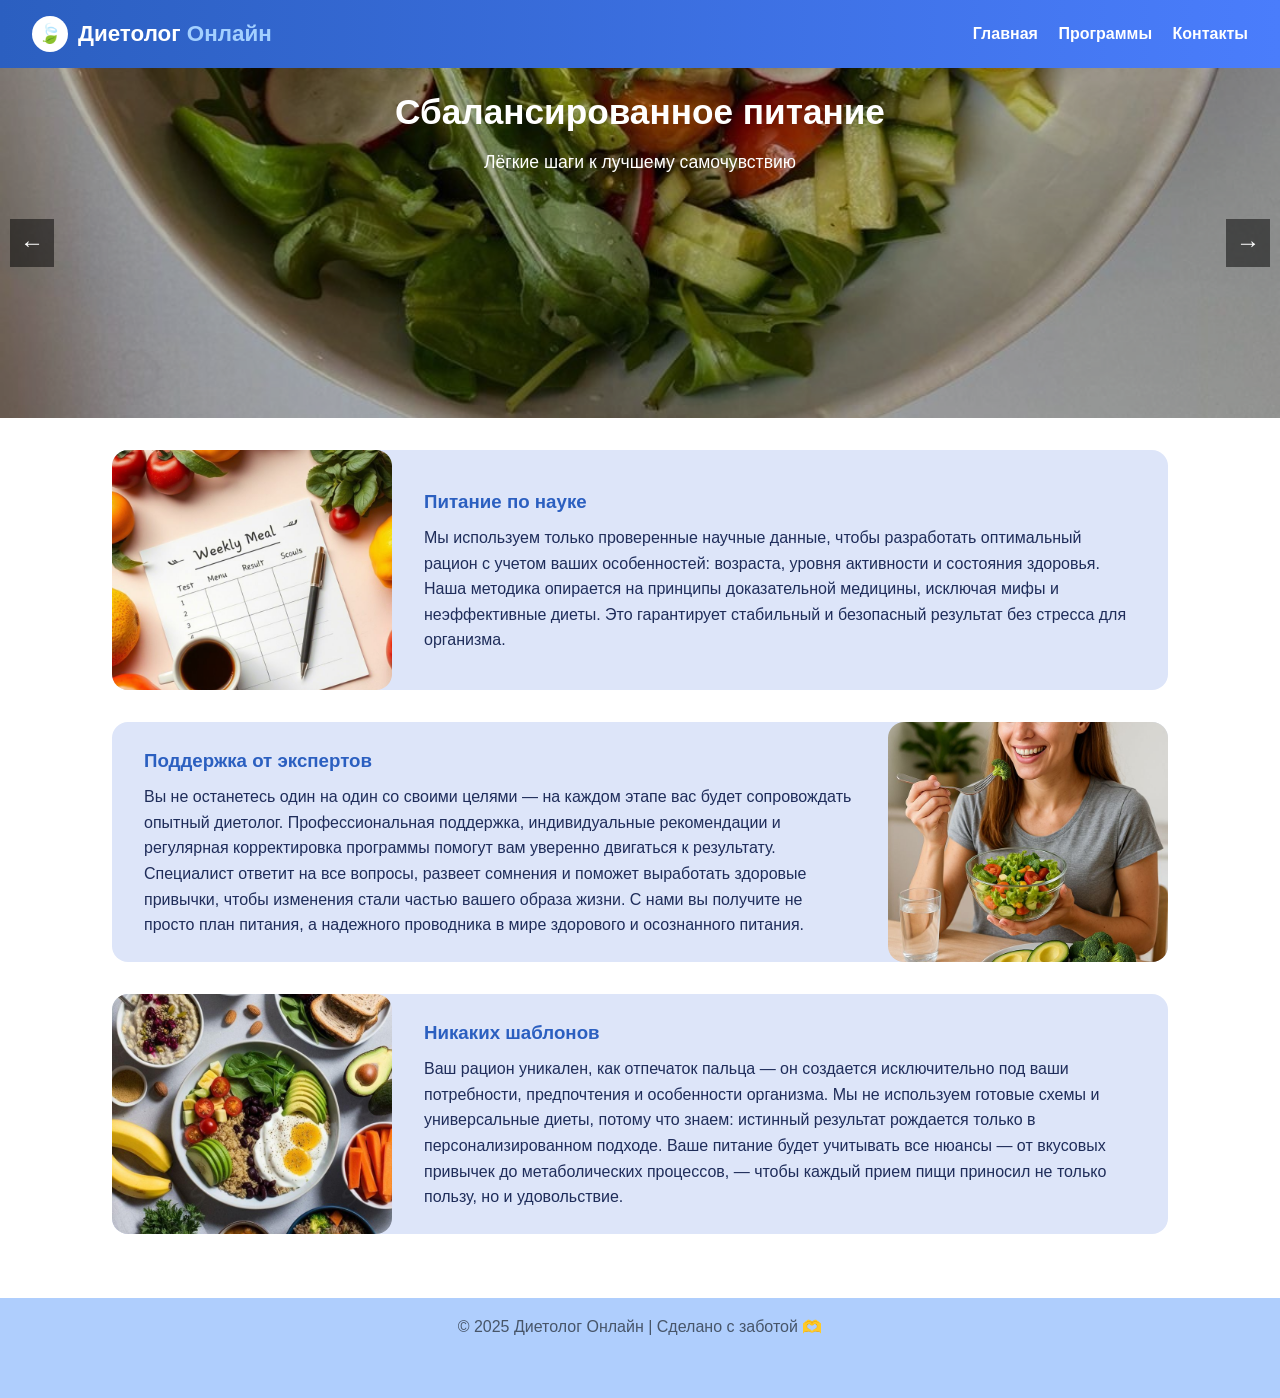
<file: шаг_3/index.html>
<!DOCTYPE html>
<html lang="ru">
<head>
  <meta charset="UTF-8" />
  <meta name="viewport" content="width=device-width, initial-scale=1.0"/>
  <title>Диетолог Онлайн</title>
  <link rel="stylesheet" href="style.css" />
</head>
<body>
  <header class="header">
    <div class="brand">
      <div class="logo-circle">🍃</div>
      <h1>Диетолог <span>Онлайн</span></h1>
    </div>
    <nav class="nav">
      <a href="index.html">Главная</a>
      <a href="catalog.html">Программы</a>
      <a href="contact.html">Контакты</a>
    </nav>
  </header>

  <!--Слайдер-->
  <section class="slider">
    <div class="slides">
      <div class="slide active">
        <img src="./images/здоровая еда.jpg" alt="Слайд 1" />
        <div class="slide-caption">
          <h2>Сбалансированное питание</h2>
          <p>Лёгкие шаги к лучшему самочувствию</p>
        </div>
      </div>
      <div class="slide">
        <img src="./images/каша.jpg" alt="Слайд 2" />
        <div class="slide-caption">
          <h2>Персональные планы</h2>
          <p>Без стресса, без голода</p>
        </div>
      </div>
      <div class="slide">
        <img src="./images/онлайн поддержка.jpg" alt="Слайд 3" />
        <div class="slide-caption">
          <h2>Онлайн-поддержка</h2>
          <p>Вы не одни — мы рядом</p>
        </div>
      </div>
    </div>
  </section>

  <!--Информация-->
  <section class="features">
    <div class="feature feature-left" data-animate>
      <img src="./images/план питания.jpg" alt="План" />
      <div class="text">
        <h3>Питание по науке</h3>
        <p>Мы используем только проверенные научные данные, чтобы разработать оптимальный рацион с учетом ваших особенностей: возраста, уровня активности и состояния здоровья. Наша методика опирается на принципы доказательной медицины, исключая мифы и неэффективные диеты. Это гарантирует стабильный и безопасный результат без стресса для организма.</p>
      </div>
    </div>
    <div class="feature feature-right" data-animate>
      <img src="./images/диетолог.jpg" alt="Консультация" />
      <div class="text">
        <h3>Поддержка от экспертов</h3>
        <p>Вы не останетесь один на один со своими целями — на каждом этапе вас будет сопровождать опытный диетолог. Профессиональная поддержка, индивидуальные рекомендации и регулярная корректировка программы помогут вам уверенно двигаться к результату. Специалист ответит на все вопросы, развеет сомнения и поможет выработать здоровые привычки, чтобы изменения стали частью вашего образа жизни. С нами вы получите не просто план питания, а надежного проводника в мире здорового и осознанного питания.</p>
      </div>
    </div>
    <div class="feature feature-left" data-animate>
      <img src=".//images/свежая еда.jpg" alt="Свежая еда" />
      <div class="text">
        <h3>Никаких шаблонов</h3>
        <p>Ваш рацион уникален, как отпечаток пальца — он создается исключительно под ваши потребности, предпочтения и особенности организма. Мы не используем готовые схемы и универсальные диеты, потому что знаем: истинный результат рождается только в персонализированном подходе. Ваше питание будет учитывать все нюансы — от вкусовых привычек до метаболических процессов, — чтобы каждый прием пищи приносил не только пользу, но и удовольствие.</p>
      </div>
    </div>
  </section>

  <footer class="footer">
    <p>&copy; 2025 Диетолог Онлайн | Сделано с заботой 🫶</p>
  </footer>
  <script src="script.js"></script>
</body>
</html>
</file>
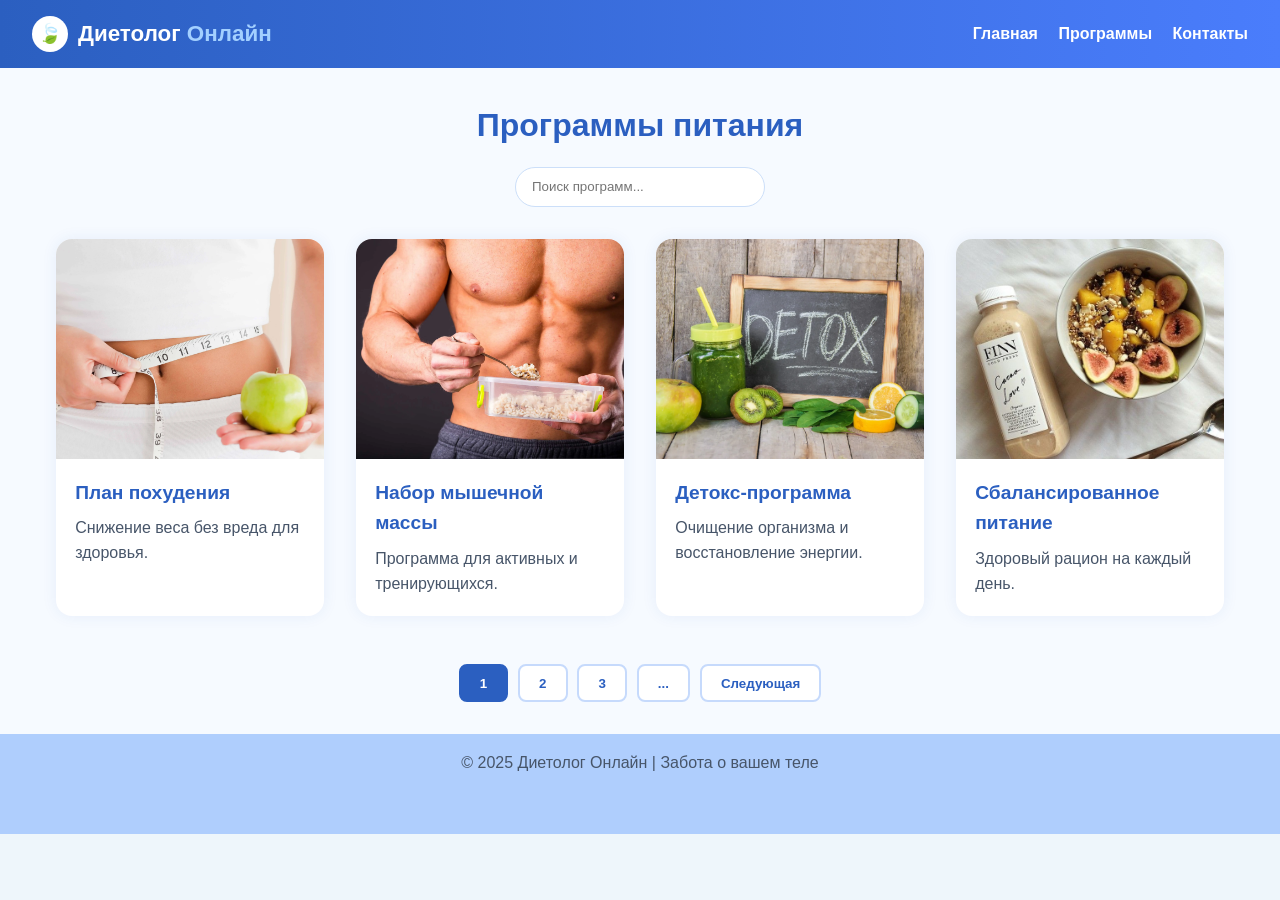
<file: шаг_1/catalog.html>
<!DOCTYPE html>
<html lang="ru">
<head>
  <meta charset="UTF-8" />
  <meta name="viewport" content="width=device-width, initial-scale=1.0"/>
  <title>Каталог программ | Диетолог Онлайн</title>
  <link rel="stylesheet" href="style.css" />
</head>
<body>
  <header class="header">
    <div class="brand">
      <div class="logo-circle">🍃</div>
      <h1>Диетолог <span>Онлайн</span></h1>
    </div>
    <nav class="nav">
      <a href="index.html">Главная</a>
      <a href="catalog.html">Программы</a>
      <a href="contact.html">Контакты</a>
    </nav>
  </header>

  <section class="catalog">
    <h2>Программы питания</h2>

    <div class="search-sort">
      <input type="text" id="searchInput" placeholder="Поиск программ..." />
    </div>

    <div class="card-grid">
      <a href="program.html" class="program-card" data-category="weight-loss">
        <img src="./images/похудение.webp" alt="Похудение" />
        <div class="card-content">
          <h3>План похудения</h3>
          <p>Снижение веса без вреда для здоровья.</p>
        </div>
      </a>

      <div class="program-card" data-category="muscle-gain">
        <img src="./images/набор массы.webp" alt="Мышцы" />
        <div class="card-content">
          <h3>Набор мышечной массы</h3>
          <p>Программа для активных и тренирующихся.</p>
        </div>
      </div>

      <div class="program-card" data-category="detox">
        <img src="./images/детокс.webp" alt="Детокс" />
        <div class="card-content">
          <h3>Детокс-программа</h3>
          <p>Очищение организма и восстановление энергии.</p>
        </div>
      </div>

      <div class="program-card" data-category="balanced">
        <img src="./images/сбаланс питание.jpg" alt="Сбалансированное" />
        <div class="card-content">
          <h3>Сбалансированное питание</h3>
          <p>Здоровый рацион на каждый день.</p>
        </div>
      </div>
    </div>

    <div class="pagination">
      <button class="page-btn active" disabled>1</button>
      <button class="page-btn">2</button>
      <button class="page-btn">3</button>
      <button class="page-btn">...</button>
      <button class="page-btn">Следующая</button>
    </div>
  </section>

  <footer class="footer">
    <p>&copy; 2025 Диетолог Онлайн | Забота о вашем теле</p>
  </footer>
</body>
</html>
</file>
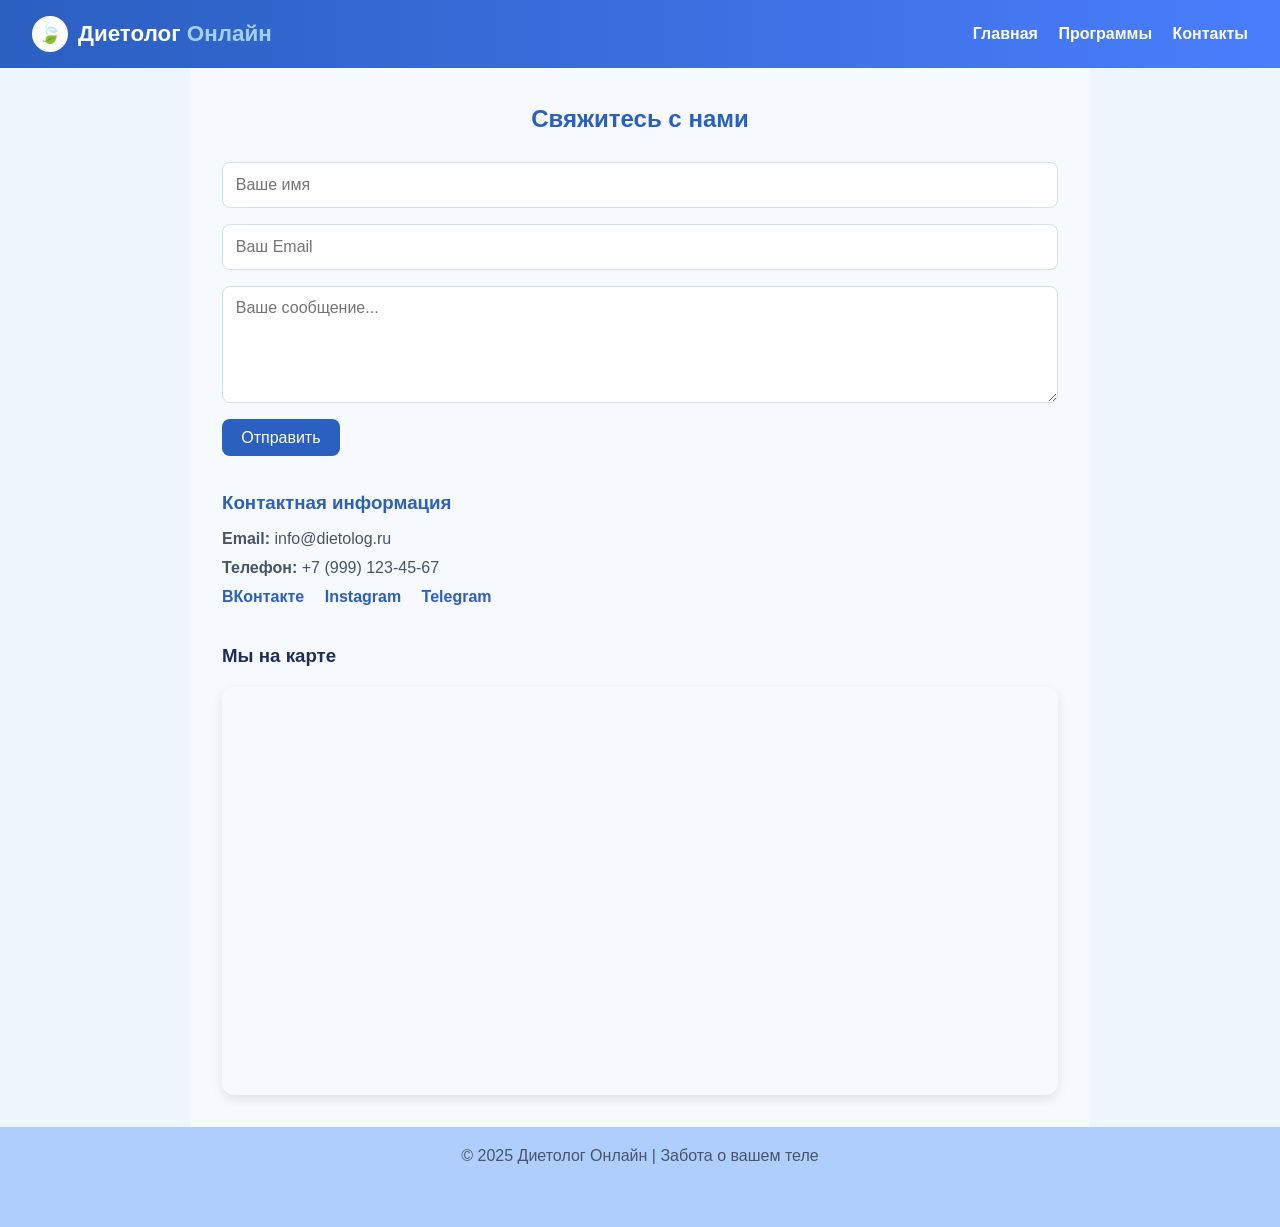
<file: шаг_2/contact.html>
<!DOCTYPE html>
<html lang="ru">
<head>
  <meta charset="UTF-8" />
  <meta name="viewport" content="width=device-width, initial-scale=1.0"/>
  <title>Контакты | Диетолог Онлайн</title>
  <link rel="stylesheet" href="style.css" />
</head>
<body>
  <header class="header">
    <div class="brand">
      <div class="logo-circle">🍃</div>
      <h1>Диетолог <span>Онлайн</span></h1>
    </div>
    <nav class="nav">
      <a href="index.html">Главная</a>
      <a href="catalog.html">Программы</a>
      <a href="contact.html">Контакты</a>
    </nav>
  </header>

  <section class="contact">
    <h2>Свяжитесь с нами</h2>
    
    <form class="contact-form">
      <input type="text" placeholder="Ваше имя" required />
      <input type="email" placeholder="Ваш Email" required />
      <textarea rows="5" placeholder="Ваше сообщение..." required></textarea>
      <button type="submit">Отправить</button>
    </form>

    <div class="contact-info">
      <h3>Контактная информация</h3>
      <p><strong>Email:</strong> info@dietolog.ru</p>
      <p><strong>Телефон:</strong> +7 (999) 123-45-67</p>
      <div class="social-links">
        <a href="https://vk.com/lll.lilya" target="_blank">ВКонтакте</a>
        <a href="https://www.instagram.com/vvenn.lilya?igsh=djQ2aTl4NzN3N3l1" target="_blank">Instagram</a>
        <a href="https://t.me/lilmii_i" target="_blank">Telegram</a>
      </div>
    </div>

    <div class="contact-map">
      <h3>Мы на карте</h3>
      <div class="map-container">
        <iframe src="https://yandex.ru/map-widget/v1/?ll=40.347442%2C56.105430&mode=whatshere&whatshere%5Bpoint%5D=40.345334%2C56.104968&whatshere%5Bzoom%5D=17&z=16.8" width="100%" height="400" frameborder="0"></iframe>
      </div>
    </div>
  </section>

  <footer class="footer">
    <p>&copy; 2025 Диетолог Онлайн | Забота о вашем теле</p>
  </footer>
</body>
</html>
</file>
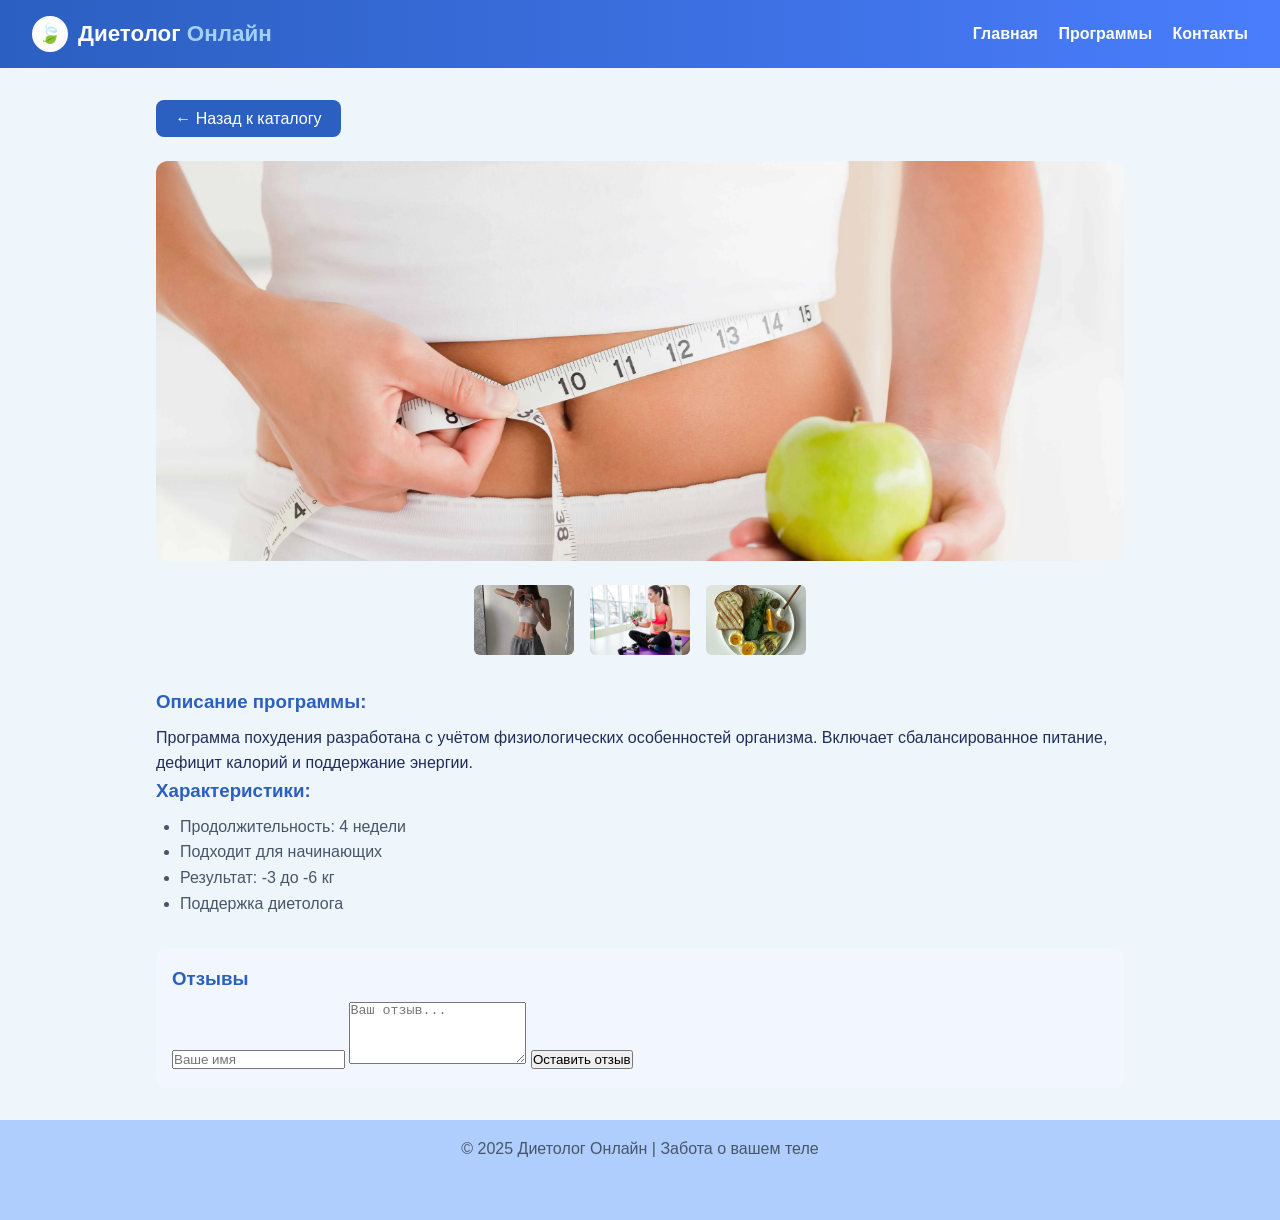
<file: шаг_2/program.html>
<!DOCTYPE html>
<html lang="ru">
<head>
  <meta charset="UTF-8" />
  <meta name="viewport" content="width=device-width, initial-scale=1.0"/>
  <title>План похудения | Диетолог Онлайн</title>
  <link rel="stylesheet" href="style.css" />
</head>
<body>
  <header class="header">
    <div class="brand">
      <div class="logo-circle">🍃</div>
      <h1>Диетолог <span>Онлайн</span></h1>
    </div>
    <nav class="nav">
      <a href="index.html">Главная</a>
      <a href="catalog.html">Программы</a>
      <a href="contact.html">Контакты</a>
    </nav>
  </header>

  <section class="program-detail">
    <button onclick="window.location.href='catalog.html'" class="back-button">← Назад к каталогу</button>

    <div class="gallery">
      <img src="./images/похудение.webp" alt="План похудения" class="main-image" />
      <div class="thumbnails">
        <img src="./images/худая девушка.jpg" alt="План 1" />
        <img src="./images/девушка и спорт.jpg" alt="План 2" />
        <img src="./images/полезный завтрак.jpg" alt="План 3" />
      </div>
    </div>

    <div class="description">
      <h3>Описание программы:</h3>
      <p>Программа похудения разработана с учётом физиологических особенностей организма. Включает сбалансированное питание, дефицит калорий и поддержание энергии.</p>
      <h3>Характеристики:</h3>
      <ul>
        <li>Продолжительность: 4 недели</li>
        <li>Подходит для начинающих</li>
        <li>Результат: -3 до -6 кг</li>
        <li>Поддержка диетолога</li>
      </ul>
    </div>

    <div class="reviews-section">
      <h3>Отзывы</h3>
      <!-- Форма для добавления отзыва -->
      <form class="review-form">
        <input type="text" name="username" placeholder="Ваше имя" required />
        <textarea name="comment" rows="4" placeholder="Ваш отзыв..." required></textarea>
        <button type="submit">Оставить отзыв</button>
      </form>

      <!-- Здесь позже будут отображаться отзывы через JS -->
      <div class="review-list">
        <!-- Пусто для будущего JS -->
      </div>
    </div>
  </section>

  <footer class="footer">
    <p>&copy; 2025 Диетолог Онлайн | Забота о вашем теле</p>
  </footer>
</body>
</html>
</file>
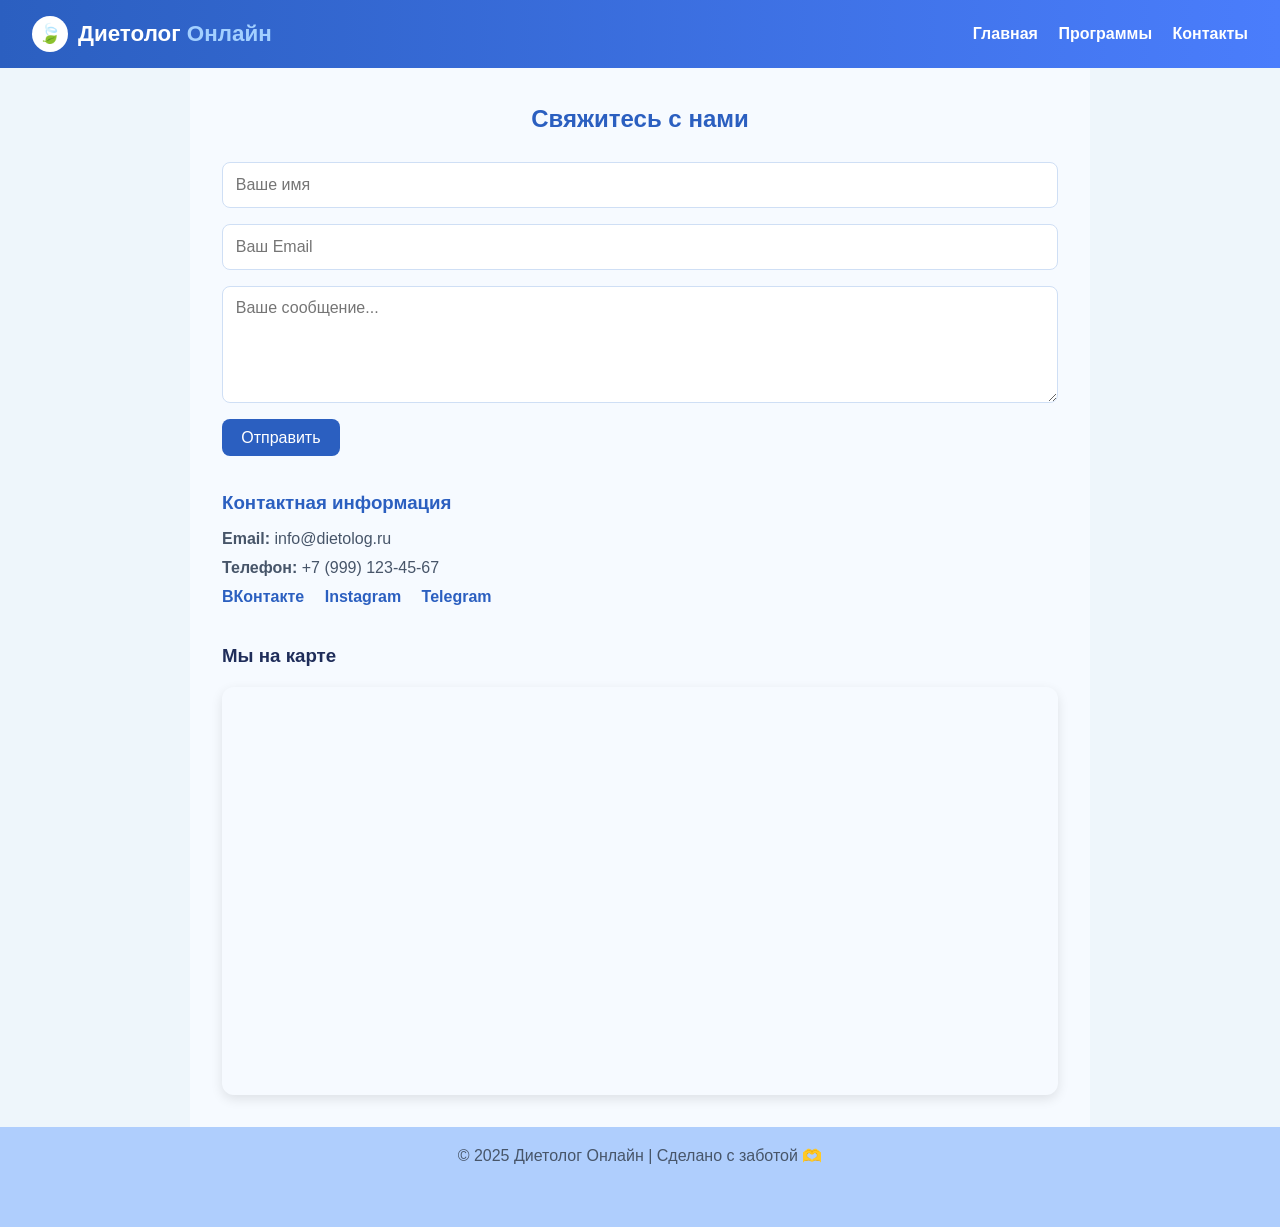
<file: шаг_4/contact.html>
<!DOCTYPE html>
<html lang="ru">
<head>
  <meta charset="UTF-8" />
  <meta name="viewport" content="width=device-width, initial-scale=1.0"/>
  <title>Контакты | Диетолог Онлайн</title>
  <link rel="stylesheet" href="style.css" />
</head>
<body>
  <header class="header">
    <div class="brand">
      <div class="logo-circle">🍃</div>
      <h1>Диетолог <span>Онлайн</span></h1>
    </div>
    <nav class="nav">
      <a href="C:\Users\user\Desktop\ТРВП\летняя практика 2025\сайт\шаг_3\index.html">Главная</a>
      <a href="C:\Users\user\Desktop\ТРВП\летняя практика 2025\сайт\шаг_3\catalog.html">Программы</a>
      <a href="C:\Users\user\Desktop\ТРВП\летняя практика 2025\сайт\шаг_4\contact.html">Контакты</a>
    </nav>
  </header>

  <section class="contact">
    <h2>Свяжитесь с нами</h2>
    
    <form class="contact-form">
      <input type="text" placeholder="Ваше имя" required />
      <input type="email" placeholder="Ваш Email" required />
      <textarea rows="5" placeholder="Ваше сообщение..." required></textarea>
      <button type="submit">Отправить</button>
    </form>

    <div class="contact-info">
      <h3>Контактная информация</h3>
      <p><strong>Email:</strong> info@dietolog.ru</p>
      <p><strong>Телефон:</strong> +7 (999) 123-45-67</p>
      <div class="social-links">
        <a href="https://vk.com/lll.lilya" target="_blank">ВКонтакте</a>
        <a href="https://www.instagram.com/vvenn.lilya?igsh=djQ2aTl4NzN3N3l1" target="_blank">Instagram</a>
        <a href="https://t.me/lilmii_i" target="_blank">Telegram</a>
      </div>
    </div>

    <div class="contact-map">
      <h3>Мы на карте</h3>
      <div class="map-container">
        <iframe src="https://yandex.ru/map-widget/v1/?ll=40.347442%2C56.105430&mode=whatshere&whatshere%5Bpoint%5D=40.345334%2C56.104968&whatshere%5Bzoom%5D=17&z=16.8" width="100%" height="400" frameborder="0"></iframe>
      </div>
    </div>
  </section>

  <footer class="footer">
    <p>&copy; 2025 Диетолог Онлайн | Сделано с заботой 🫶</p>
  </footer>
  <script src="script_contact.js"></script>
</body>
</html>
</file>
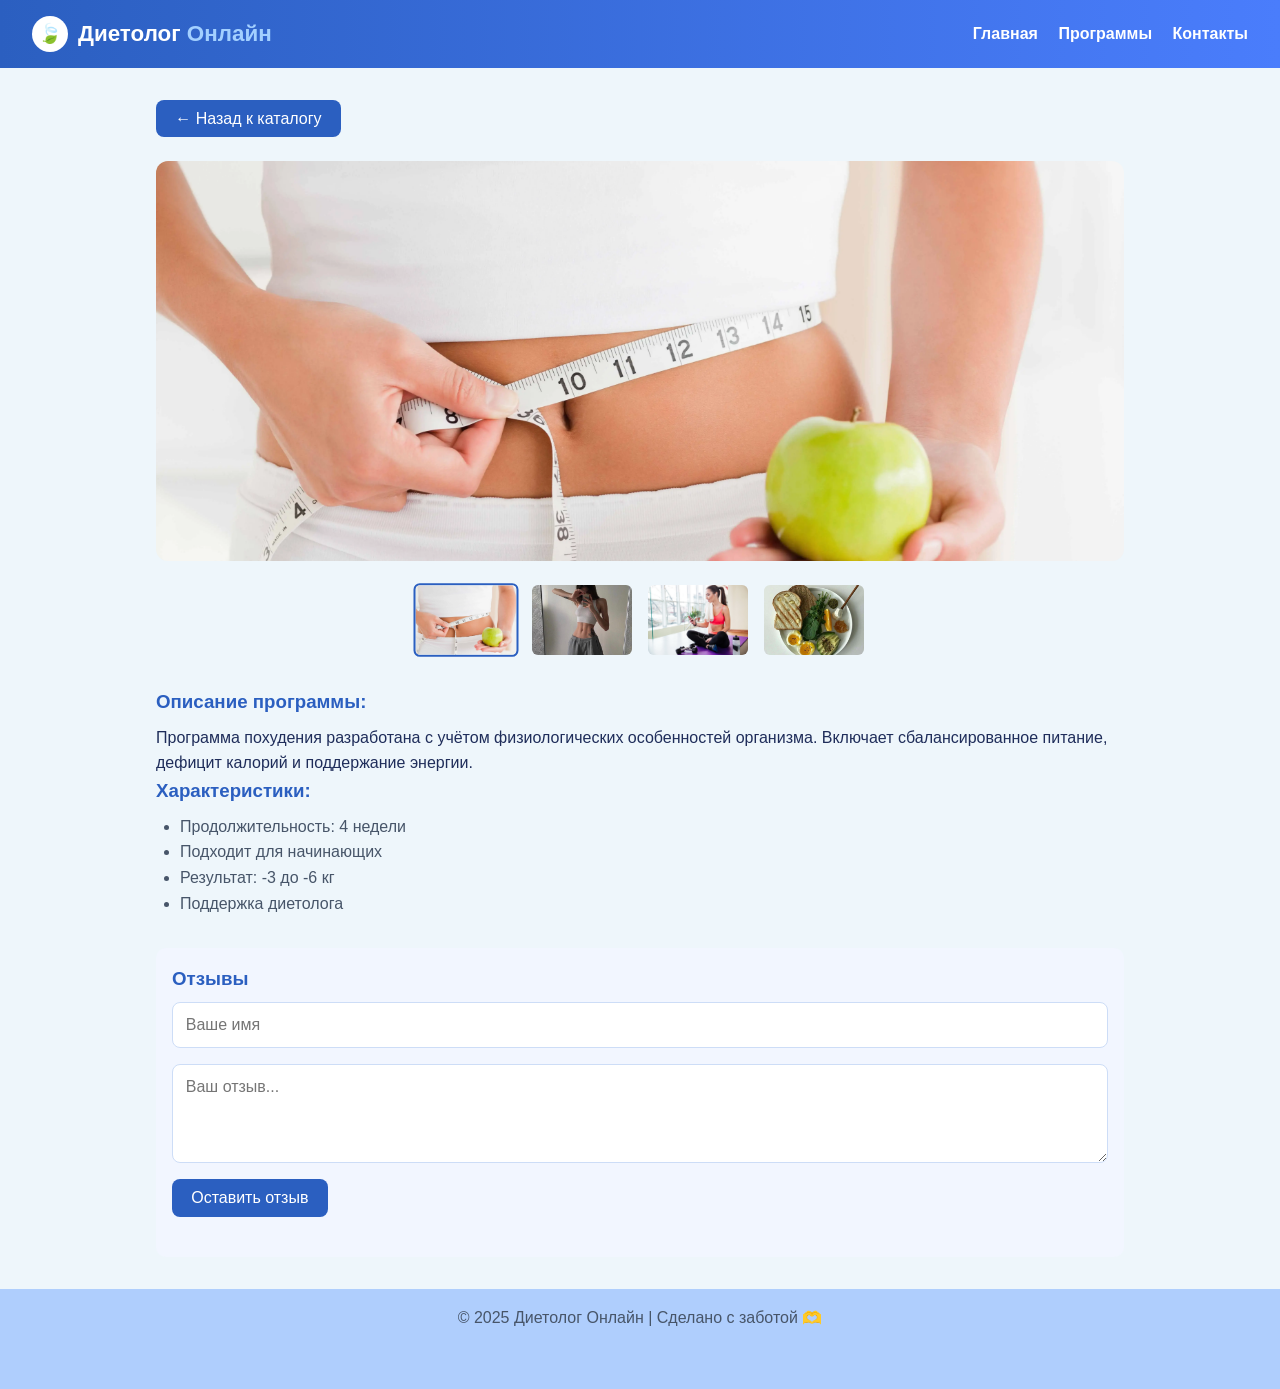
<file: шаг_4/program.html>
<!DOCTYPE html>
<html lang="ru">
<head>
  <meta charset="UTF-8" />
  <meta name="viewport" content="width=device-width, initial-scale=1.0"/>
  <title>План похудения | Диетолог Онлайн</title>
  <link rel="stylesheet" href="style.css" />
</head>
<body>
  <header class="header">
    <div class="brand">
      <div class="logo-circle">🍃</div>
      <h1>Диетолог <span>Онлайн</span></h1>
    </div>
    <nav class="nav">
      <a href="C:\Users\user\Desktop\ТРВП\летняя практика 2025\сайт\шаг_3\index.html">Главная</a>
      <a href="C:\Users\user\Desktop\ТРВП\летняя практика 2025\сайт\шаг_3\catalog.html">Программы</a>
      <a href="C:\Users\user\Desktop\ТРВП\летняя практика 2025\сайт\шаг_4\contact.html">Контакты</a>
    </nav>
  </header>

  <section class="program-detail">
    <button onclick="window.location.href='catalog.html'" class="back-button">← Назад к каталогу</button>

    <div class="gallery">
      <img src="./images/похудение.webp" alt="План похудения" class="main-image" />
      <div class="thumbnails">
        <img src="./images/похудение.webp" alt="План похудения" class="active" />
        <img src="./images/худая девушка.jpg" alt="План 1" />
        <img src="./images/девушка и спорт.jpg" alt="План 2" />
        <img src="./images/полезный завтрак.jpg" alt="План 3" />
      </div>
    </div>

    <div class="description">
      <h3>Описание программы:</h3>
      <p>Программа похудения разработана с учётом физиологических особенностей организма. Включает сбалансированное питание, дефицит калорий и поддержание энергии.</p>
      <h3>Характеристики:</h3>
      <ul>
        <li>Продолжительность: 4 недели</li>
        <li>Подходит для начинающих</li>
        <li>Результат: -3 до -6 кг</li>
        <li>Поддержка диетолога</li>
      </ul>
    </div>

    <div class="reviews-section">
      <h3>Отзывы</h3>
      <form class="review-form">
        <input type="text" name="username" placeholder="Ваше имя" required />
        <textarea name="comment" rows="4" placeholder="Ваш отзыв..." required></textarea>
        <button type="submit">Оставить отзыв</button>
      </form>

      <div class="review-list">
      </div>
    </div>
  </section>

  <footer class="footer">
    <p>&copy; 2025 Диетолог Онлайн | Сделано с заботой 🫶</p>
  </footer>
  <script src="script_program.js"></script>
</body>
</html>
</file>
<file: шаг_3/style.css>
* {
  margin: 0;
  padding: 0;
  box-sizing: border-box;
}

/*Общие*/
body {
  font-family: 'Segoe UI', sans-serif;
  background: #eef6fb;
  color: #1f2d5a;
  line-height: 1.6;
}

/*Хедер*/
.header {
  background: linear-gradient(90deg, #2b5fc0, #4a7dfc);
  color: white;
  padding: 1rem 2rem;
  display: flex;
  align-items: center;
  justify-content: space-between;
}

.brand {
  display: flex;
  align-items: center;
}

.logo-circle {
  background: white;
  color: #2b5fc0;
  width: 36px;
  height: 36px;
  border-radius: 50%;
  display: grid;
  place-items: center;
  font-size: 1.2rem;
  margin-right: 10px;
}

.brand h1 {
  font-size: 1.4rem;
}

.brand span {
  color: #a3d0ff;
}

.nav a {
  color: white;
  text-decoration: none;
  margin-left: 1rem;
  font-weight: bold;
  transition: opacity 0.3s;
}

.nav a:hover {
  opacity: 0.8;
}

/*Слайдер*/
.slider {
  position: relative;
  width: 100%;
  height: 350px;
  overflow: hidden;
  background: #d7e7ff;
}

.slides {
  position: relative;
  width: 100%;
  height: 100%;
}

.slide {
  position: absolute;
  top: 0;
  left: 0;
  width: 100%;
  height: 100%;
  opacity: 0;
  transition: opacity 0.5s ease-in-out;
}

.slide.active {
  opacity: 1;
}

.slide img {
  width: 100%;
  height: 100%;
  object-fit: cover;
  filter: brightness(70%);
  position: absolute;
  top: 0;
  left: 0;
}

.slide-caption {
  position: relative;
  z-index: 2;
  text-align: center;
  color: white;
  padding: 1rem;
}

.slide-caption h2 {
  font-size: 2.2rem;
  margin-bottom: 0.5rem;
}

.slide-caption p {
  font-size: 1.1rem;
}

.slider-btn {
  position: absolute;
  top: 50%;
  transform: translateY(-50%);
  background: rgba(0, 0, 0, 0.5);
  color: white;
  border: none;
  padding: 10px;
  cursor: pointer;
  font-size: 24px;
  z-index: 10;
}

.prev {
  left: 10px;
}

.next {
  right: 10px;
}

/*Информация*/
.features {
  padding: 2rem 7rem;
  background: white;
}

.feature {
  display: flex;
  align-items: center;
  margin-bottom: 2rem;
  background: #dde5f9;
  border-radius: 16px;
  opacity: 0;
  transform: translateY(50px);
  transition: opacity 0.5s ease, transform 0.5s ease;
}

.feature img {
  width: 280px;
  height: 240px;
  object-fit: cover;
  border-radius: 16px;
}

.feature-left {
  flex-direction: row;
}

.feature-right {
  flex-direction: row-reverse;
}

.feature .text {
  flex: 1;
  padding: 0 2rem;
}

.feature h3 {
  margin-bottom: 0.5rem;
  color: #2b5fc0;
}

/* Анимация при прокрутке */

.feature.animate {
  opacity: 1;
  transform: translateY(0);
}

/*Для каталога на 2 странице*/
.catalog {
  padding: 2rem;
  background: #f6faff;
}

.catalog h2 {
  font-size: 2rem;
  margin-bottom: 1rem;
  color: #2b5fc0;
  text-align: center;
}

.search-sort {
  text-align: center;
  margin-bottom: 2rem;
}

.search-sort input {
  padding: 0.7rem 1rem;
  width: 250px;
  border-radius: 20px;
  border: 1px solid #ccdff9;
  outline: none;
  transition: border 0.3s;
}

.search-sort input:focus {
  border-color: #2b5fc0;
}

select#sortSelect {
  padding: 0.7rem 1rem;
  margin-left: 10px;
  border-radius: 20px;
  border: 1px solid #ccdff9;
  outline: none;
  transition: border 0.3s;
  background: white;
  color: #475569;
  font-size: 1rem;
}

select#sortSelect:focus {
  border-color: #2b5fc0;
}

.card-grid {
  display: grid;
  grid-template-columns: repeat(auto-fit, minmax(240px, 240px)); /* Фиксированная ширина столбцов */
  gap: 2rem;
  max-width: 1200px;
  margin: 0 auto;
  padding: 0 1rem;
  justify-content: center; /* Центрируем карточки */
}

.program-card {
  text-decoration: none;
  color: inherit;
  display: flex;
  flex-direction: column;
  background: white;
  border-radius: 16px;
  overflow: hidden;
  box-shadow: 0 0 15px rgba(43, 95, 192, 0.08);
  opacity: 0;
  transform: translateY(20px);
  transition: opacity 0.5s ease, transform 0.5s ease, box-shadow 0.3s ease;
  width: 240px; /* Фиксированная ширина карточки */
}

.program-card.visible {
  opacity: 1;
  transform: translateY(0);
}

.program-card:hover {
  transform: translateY(-6px);
  box-shadow: 0 8px 20px rgba(43, 95, 192, 0.15);
}

.program-card img {
  width: 100%;
  height: 220px;
  object-fit: cover;
}

.card-content {
  padding: 1.2rem;
}

.card-content h3,
.card-content p {
  margin: 0;
  text-decoration: none;
}

.card-content h3 {
  color: #2b5fc0;
  margin-bottom: 0.4rem;
  font-size: 1.2rem;
}

.card-content p {
  color: #475569;
  font-size: 1rem;
}

.card-content .price {
  margin-top: 0.5rem;
  color: #2b5fc0;
  font-weight: bold;
  font-size: 1rem;
}

.pagination {
  display: flex;
  justify-content: center;
  align-items: center;
  gap: 0.6rem;
  margin-top: 3rem;
  flex-wrap: wrap;
}

.page-btn {
  background-color: #ffffff;
  color: #2b5fc0;
  border: 2px solid #c6dafc;
  padding: 0.6rem 1.2rem;
  border-radius: 8px;
  font-weight: bold;
  cursor: pointer;
  transition: background 0.2s ease, color 0.2s ease, transform 0.2s;
}

.page-btn:hover {
  background-color: #2b5fc0;
  color: #fff;
  transform: translateY(-2px);
}

.page-btn.active,
.page-btn:disabled {
  background-color: #2b5fc0;
  color: white;
  cursor: default;
  border-color: #2b5fc0;
}

/*Футер*/
.footer {
  background: #afcefd;
  padding: 1rem;
  text-align: center;
  color: #475569;
  height: 100px;
}
</file>
<file: шаг_1/style.css>
* {
  margin: 0;
  padding: 0;
  box-sizing: border-box;
}

/*Общие*/
body {
  font-family: 'Segoe UI', sans-serif;
  background: #eef6fb;
  color: #1f2d5a;
  line-height: 1.6;
}

/*Хедер*/
.header {
  background: linear-gradient(90deg, #2b5fc0, #4a7dfc);
  color: white;
  padding: 1rem 2rem;
  display: flex;
  align-items: center;
  justify-content: space-between;
}

.brand {
  display: flex;
  align-items: center;
}

.logo-circle {
  background: white;
  color: #2b5fc0;
  width: 36px;
  height: 36px;
  border-radius: 50%;
  display: grid;
  place-items: center;
  font-size: 1.2rem;
  margin-right: 10px;
}

.brand h1 {
  font-size: 1.4rem;
}

.brand span {
  color: #a3d0ff;
}

.nav a {
  color: white;
  text-decoration: none;
  margin-left: 1rem;
  font-weight: bold;
  transition: opacity 0.3s;
}

.nav a:hover {
  opacity: 0.8;
}

/* Слайдер */
.slider {
  position: relative;
  width: 100%;
  height: 300px;
  overflow: hidden;
  background: #d7e7ff;
}

.slides {
  display: flex;
  width: 100%;
  height: 100%;
}

.slide {
  flex: 1 0 100%;
  position: relative;
  display: none;
  align-items: center;
  justify-content: center;
}

.slide.active {
  display: flex;
}

.slide img {
  width: 100%;
  height: 100%;
  object-fit: cover;
  filter: brightness(70%);
  position: absolute;
  top: 0;
  left: 0;
}

.slide-caption {
  position: relative;
  z-index: 2;
  text-align: center;
  color: white;
  padding: 1rem;
}

.slide-caption h2 {
  font-size: 2.2rem;
  margin-bottom: 0.5rem;
}

.slide-caption p {
  font-size: 1.1rem;
}

/*Информация*/
.features {
  padding: 2rem 7rem;
  background: white;
}

.feature {
  display: flex;
  align-items: center;
  margin-bottom: 2rem;
  background: #dde5f9;
  border-radius: 16px;
}

.feature img {
  width: 280px;
  height: 240px;
  object-fit: cover;
  border-radius: 16px;
}

.feature-left {
  flex-direction: row;
}

.feature-right {
  flex-direction: row-reverse;
}

.feature .text {
  flex: 1;
  padding: 0 2rem;
}

.feature h3 {
  margin-bottom: 0.5rem;
  color: #2b5fc0;
}

/*Для каталога на 2 странице*/
.catalog {
  padding: 2rem;
  background: #f6faff;
}

.catalog h2 {
  font-size: 2rem;
  margin-bottom: 1rem;
  color: #2b5fc0;
  text-align: center;
}

.search-sort {
  text-align: center;
  margin-bottom: 2rem;
}

.search-sort input {
  padding: 0.7rem 1rem;
  width: 250px;
  border-radius: 20px;
  border: 1px solid #ccdff9;
  outline: none;
  transition: border 0.3s;
}

.search-sort input:focus {
  border-color: #2b5fc0;
}

.card-grid {
  display: grid;
  grid-template-columns: repeat(auto-fit, minmax(240px, 1fr));
  gap: 2rem;
  max-width: 1200px;
  margin: 0 auto;
  padding: 0 1rem;
}

.program-card {
  text-decoration: none;
  color: inherit;
  display: flex;
  flex-direction: column;
  background: white;
  border-radius: 16px;
  overflow: hidden;
  box-shadow: 0 0 15px rgba(43, 95, 192, 0.08);
  transition: transform 0.3s ease, box-shadow 0.3s ease;
  cursor: pointer;
}

.program-card:hover {
  transform: translateY(-6px);
  box-shadow: 0 8px 20px rgba(43, 95, 192, 0.15);
}

.program-card img {
  width: 100%;
  height: 220px;
  object-fit: cover;
}

.card-content {
  padding: 1.2rem;
}

.card-content h3,
.card-content p {
  margin: 0;
  text-decoration: none;
}

.card-content h3 {
  color: #2b5fc0;
  margin-bottom: 0.4rem;
  font-size: 1.2rem;
}

.card-content p {
  color: #475569;
  font-size: 1rem;
}

.pagination {
  display: flex;
  justify-content: center;
  align-items: center;
  gap: 0.6rem;
  margin-top: 3rem;
  flex-wrap: wrap;
}

.page-btn {
  background-color: #ffffff;
  color: #2b5fc0;
  border: 2px solid #c6dafc;
  padding: 0.6rem 1.2rem;
  border-radius: 8px;
  font-weight: bold;
  cursor: pointer;
  transition: background 0.2s ease, color 0.2s ease, transform 0.2s;
}

.page-btn:hover {
  background-color: #2b5fc0;
  color: #fff;
  transform: translateY(-2px);
}

.page-btn.active,
.page-btn:disabled {
  background-color: #2b5fc0;
  color: white;
  cursor: default;
  border-color: #2b5fc0;
}

/*Футер*/
.footer {
  background: #afcefd;
  padding: 1rem;
  text-align: center;
  color: #475569;
  height: 100px;
}
</file>
<file: шаг_2/style.css>
* {
  margin: 0;
  padding: 0;
  box-sizing: border-box;
}

/*Общие*/
body {
  font-family: 'Segoe UI', sans-serif;
  background: #eef6fb;
  color: #1f2d5a;
  line-height: 1.6;
}

/*Хедер*/
.header {
  background: linear-gradient(90deg, #2b5fc0, #4a7dfc);
  color: white;
  padding: 1rem 2rem;
  display: flex;
  align-items: center;
  justify-content: space-between;
}

.brand {
  display: flex;
  align-items: center;
}

.logo-circle {
  background: white;
  color: #2b5fc0;
  width: 36px;
  height: 36px;
  border-radius: 50%;
  display: grid;
  place-items: center;
  font-size: 1.2rem;
  margin-right: 10px;
}

.brand h1 {
  font-size: 1.4rem;
}

.brand span {
  color: #a3d0ff;
}

.nav a {
  color: white;
  text-decoration: none;
  margin-left: 1rem;
  font-weight: bold;
  transition: opacity 0.3s;
}

.nav a:hover {
  opacity: 0.8;
}

/* Слайдер */
.slider {
  position: relative;
  width: 100%;
  height: 300px;
  overflow: hidden;
  background: #d7e7ff;
}

.slides {
  display: flex;
  width: 100%;
  height: 100%;
}

.slide {
  flex: 1 0 100%;
  position: relative;
  display: none;
  align-items: center;
  justify-content: center;
}

.slide.active {
  display: flex;
}

.slide img {
  width: 100%;
  height: 100%;
  object-fit: cover;
  filter: brightness(70%);
  position: absolute;
  top: 0;
  left: 0;
}

.slide-caption {
  position: relative;
  z-index: 2;
  text-align: center;
  color: white;
  padding: 1rem;
}

.slide-caption h2 {
  font-size: 2.2rem;
  margin-bottom: 0.5rem;
}

.slide-caption p {
  font-size: 1.1rem;
}

/*Информация*/
.features {
  padding: 2rem 7rem;
  background: white;
}

.feature {
  display: flex;
  align-items: center;
  margin-bottom: 2rem;
  background: #dde5f9;
  border-radius: 16px;
}

.feature img {
  width: 280px;
  height: 240px;
  object-fit: cover;
  border-radius: 16px;
}

.feature-left {
  flex-direction: row;
}

.feature-right {
  flex-direction: row-reverse;
}

.feature .text {
  flex: 1;
  padding: 0 2rem;
}

.feature h3 {
  margin-bottom: 0.5rem;
  color: #2b5fc0;
}

/*Для каталога на 2 странице*/
.catalog {
  padding: 2rem;
  background: #f6faff;
}

.catalog h2 {
  font-size: 2rem;
  margin-bottom: 1rem;
  color: #2b5fc0;
  text-align: center;
}

.search-sort {
  text-align: center;
  margin-bottom: 2rem;
}

.search-sort input {
  padding: 0.7rem 1rem;
  width: 250px;
  border-radius: 20px;
  border: 1px solid #ccdff9;
  outline: none;
  transition: border 0.3s;
}

.search-sort input:focus {
  border-color: #2b5fc0;
}

.card-grid {
  display: grid;
  grid-template-columns: repeat(auto-fit, minmax(240px, 1fr));
  gap: 2rem;
  max-width: 1200px;
  margin: 0 auto;
  padding: 0 1rem;
}

.program-card {
  text-decoration: none;
  color: inherit;
  display: flex;
  flex-direction: column;
  background: white;
  border-radius: 16px;
  overflow: hidden;
  box-shadow: 0 0 15px rgba(43, 95, 192, 0.08);
  transition: transform 0.3s ease, box-shadow 0.3s ease;
  cursor: pointer;
}

.program-card:hover {
  transform: translateY(-6px);
  box-shadow: 0 8px 20px rgba(43, 95, 192, 0.15);
}

.program-card img {
  width: 100%;
  height: 220px;
  object-fit: cover;
}

.card-content {
  padding: 1.2rem;
}

.card-content h3,
.card-content p {
  margin: 0;
  text-decoration: none;
}

.card-content h3 {
  color: #2b5fc0;
  margin-bottom: 0.4rem;
  font-size: 1.2rem;
}

.card-content p {
  color: #475569;
  font-size: 1rem;
}

.pagination {
  display: flex;
  justify-content: center;
  align-items: center;
  gap: 0.6rem;
  margin-top: 3rem;
  flex-wrap: wrap;
}

.page-btn {
  background-color: #ffffff;
  color: #2b5fc0;
  border: 2px solid #c6dafc;
  padding: 0.6rem 1.2rem;
  border-radius: 8px;
  font-weight: bold;
  cursor: pointer;
  transition: background 0.2s ease, color 0.2s ease, transform 0.2s;
}

.page-btn:hover {
  background-color: #2b5fc0;
  color: #fff;
  transform: translateY(-2px);
}

.page-btn.active,
.page-btn:disabled {
  background-color: #2b5fc0;
  color: white;
  cursor: default;
  border-color: #2b5fc0;
}

/*Для страницы детального просмотра*/
.program-detail {
  max-width: 1000px;
  margin: 2rem auto;
  padding: 0 1rem;
}

.gallery {
  text-align: center;
  margin-bottom: 2rem;
}

.gallery .main-image {
  width: 100%;
  max-height: 400px;
  object-fit: cover;
  border-radius: 12px;
}

.thumbnails {
  display: flex;
  justify-content: center;
  gap: 1rem;
  margin-top: 1rem;
}

.thumbnails img {
  width: 100px;
  height: 70px;
  object-fit: cover;
  border-radius: 6px;
  cursor: pointer;
  transition: transform 0.2s ease;
}

.thumbnails img:hover {
  transform: scale(1.05);
}

.description {
  margin-bottom: 2rem;
}

.description h3 {
  color: #2b5fc0;
  margin-bottom: 0.5rem;
}

.description ul {
  list-style: disc;
  margin-left: 1.5rem;
  color: #475569;
}

.reviews-section {
  padding: 1rem;
  background: #f2f6ff;
  border-radius: 10px;
}

.reviews-section h3 {
  color: #2b5fc0;
  margin-bottom: 0.5rem;
}

.back-button {
  background-color: #2b5fc0;
  color: white;
  border: none;
  padding: 0.6rem 1.2rem;
  border-radius: 8px;
  margin-bottom: 1.5rem;
  cursor: pointer;
  font-size: 1rem;
  transition: background 0.2s ease;
}

.back-button:hover {
  background-color: #1e4aa0;
}

/*Для страницы контактной инфы*/
.contact {
  padding: 2rem;
  background: #f6faff;
  max-width: 900px;
  margin: 0 auto;
}

.contact h2 {
  text-align: center;
  color: #2b5fc0;
  margin-bottom: 1.5rem;
}

.contact-form {
  display: flex;
  flex-direction: column;
  gap: 1rem;
  margin-bottom: 2rem;
}

.contact-form input,
.contact-form textarea {
  padding: 0.8rem;
  border: 1px solid #cfdff5;
  border-radius: 8px;
  font-size: 1rem;
  font-family: inherit;
}

.contact-form button {
  width: max-content;
  background-color: #2b5fc0;
  color: white;
  border: none;
  padding: 0.6rem 1.2rem;
  border-radius: 8px;
  cursor: pointer;
  font-size: 1rem;
  transition: background 0.2s ease;
}

.contact-form button:hover {
  background-color: #1e4aa0;
}

.contact-info {
  margin-bottom: 2rem;
}

.contact-info h3 {
  color: #2b5fc0;
  margin-bottom: 0.5rem;
}

.contact-info p {
  color: #475569;
  margin: 0.2rem 0;
}

.social-links a {
  margin-right: 1rem;
  color: #2b5fc0;
  text-decoration: none;
  font-weight: bold;
}

.social-links a:hover {
  text-decoration: underline;
}

.map-container {
  margin-top: 1rem;
  border-radius: 12px;
  overflow: hidden;
  box-shadow: 0 4px 12px rgba(0, 0, 0, 0.1);
}

/*Футер*/
.footer {
  background: #afcefd;
  padding: 1rem;
  text-align: center;
  color: #475569;
  height: 100px;
}
</file>
<file: шаг_4/style.css>
* {
  margin: 0;
  padding: 0;
  box-sizing: border-box;
}

/*Общие*/
body {
  font-family: 'Segoe UI', sans-serif;
  background: #eef6fb;
  color: #1f2d5a;
  line-height: 1.6;
}

/*Хедер*/
.header {
  background: linear-gradient(90deg, #2b5fc0, #4a7dfc);
  color: white;
  padding: 1rem 2rem;
  display: flex;
  align-items: center;
  justify-content: space-between;
}

.brand {
  display: flex;
  align-items: center;
}

.logo-circle {
  background: white;
  color: #2b5fc0;
  width: 36px;
  height: 36px;
  border-radius: 50%;
  display: grid;
  place-items: center;
  font-size: 1.2rem;
  margin-right: 10px;
}

.brand h1 {
  font-size: 1.4rem;
}

.brand span {
  color: #a3d0ff;
}

.nav a {
  color: white;
  text-decoration: none;
  margin-left: 1rem;
  font-weight: bold;
  transition: opacity 0.3s;
}

.nav a:hover {
  opacity: 0.8;
}

/* Слайдер */
.slider {
  position: relative;
  width: 100%;
  height: 300px;
  overflow: hidden;
  background: #d7e7ff;
}

.slides {
  display: flex;
  width: 100%;
  height: 100%;
}

.slide {
  flex: 1 0 100%;
  position: relative;
  display: none;
  align-items: center;
  justify-content: center;
}

.slide.active {
  display: flex;
}

.slide img {
  width: 100%;
  height: 100%;
  object-fit: cover;
  filter: brightness(70%);
  position: absolute;
  top: 0;
  left: 0;
}

.slide-caption {
  position: relative;
  z-index: 2;
  text-align: center;
  color: white;
  padding: 1rem;
}

.slide-caption h2 {
  font-size: 2.2rem;
  margin-bottom: 0.5rem;
}

.slide-caption p {
  font-size: 1.1rem;
}

/*Информация*/
.features {
  padding: 2rem 7rem;
  background: white;
}

.feature {
  display: flex;
  align-items: center;
  margin-bottom: 2rem;
  background: #dde5f9;
  border-radius: 16px;
}

.feature img {
  width: 280px;
  height: 240px;
  object-fit: cover;
  border-radius: 16px;
}

.feature-left {
  flex-direction: row;
}

.feature-right {
  flex-direction: row-reverse;
}

.feature .text {
  flex: 1;
  padding: 0 2rem;
}

.feature h3 {
  margin-bottom: 0.5rem;
  color: #2b5fc0;
}

/*Для каталога на 2 странице*/
.catalog {
  padding: 2rem;
  background: #f6faff;
}

.catalog h2 {
  font-size: 2rem;
  margin-bottom: 1rem;
  color: #2b5fc0;
  text-align: center;
}

.search-sort {
  text-align: center;
  margin-bottom: 2rem;
}

.search-sort input {
  padding: 0.7rem 1rem;
  width: 250px;
  border-radius: 20px;
  border: 1px solid #ccdff9;
  outline: none;
  transition: border 0.3s;
}

.search-sort input:focus {
  border-color: #2b5fc0;
}

.card-grid {
  display: grid;
  grid-template-columns: repeat(auto-fit, minmax(240px, 1fr));
  gap: 2rem;
  max-width: 1200px;
  margin: 0 auto;
  padding: 0 1rem;
}

.program-card {
  text-decoration: none;
  color: inherit;
  display: flex;
  flex-direction: column;
  background: white;
  border-radius: 16px;
  overflow: hidden;
  box-shadow: 0 0 15px rgba(43, 95, 192, 0.08);
  transition: transform 0.3s ease, box-shadow 0.3s ease;
  cursor: pointer;
}

.program-card:hover {
  transform: translateY(-6px);
  box-shadow: 0 8px 20px rgba(43, 95, 192, 0.15);
}

.program-card img {
  width: 100%;
  height: 220px;
  object-fit: cover;
}

.card-content {
  padding: 1.2rem;
}

.card-content h3,
.card-content p {
  margin: 0;
  text-decoration: none;
}

.card-content h3 {
  color: #2b5fc0;
  margin-bottom: 0.4rem;
  font-size: 1.2rem;
}

.card-content p {
  color: #475569;
  font-size: 1rem;
}

.pagination {
  display: flex;
  justify-content: center;
  align-items: center;
  gap: 0.6rem;
  margin-top: 3rem;
  flex-wrap: wrap;
}

.page-btn {
  background-color: #ffffff;
  color: #2b5fc0;
  border: 2px solid #c6dafc;
  padding: 0.6rem 1.2rem;
  border-radius: 8px;
  font-weight: bold;
  cursor: pointer;
  transition: background 0.2s ease, color 0.2s ease, transform 0.2s;
}

.page-btn:hover {
  background-color: #2b5fc0;
  color: #fff;
  transform: translateY(-2px);
}

.page-btn.active,
.page-btn:disabled {
  background-color: #2b5fc0;
  color: white;
  cursor: default;
  border-color: #2b5fc0;
}

/*Для страницы детального просмотра*/
.program-detail {
  max-width: 1000px;
  margin: 2rem auto;
  padding: 0 1rem;
}

.gallery {
  text-align: center;
  margin-bottom: 2rem;
}

.gallery .main-image {
  width: 100%;
  max-height: 400px;
  object-fit: cover;
  border-radius: 12px;
}

.thumbnails {
  display: flex;
  justify-content: center;
  gap: 1rem;
  margin-top: 1rem;
}

.thumbnails img {
  width: 100px;
  height: 70px;
  object-fit: cover;
  border-radius: 6px;
  cursor: pointer;
  transition: transform 0.2s ease;
}

.thumbnails img:hover {
  transform: scale(1.05);
}

.thumbnails img.active {
    border: 2px solid #2b5fc0;
    transform: scale(1.05);
}

.review {
    background: white;
    padding: 1rem;
    margin: 1rem 0;
    border-radius: 8px;
    box-shadow: 0 2px 4px rgba(0, 0, 0, 0.1);
}

.review h4 {
    color: #2b5fc0;
    margin-bottom: 0.5rem;
}

.review p {
    color: #475569;
    margin-bottom: 0.5rem;
}

.review small {
    color: #7c8ba1;
}

.description {
  margin-bottom: 2rem;
}

.description h3 {
  color: #2b5fc0;
  margin-bottom: 0.5rem;
}

.description ul {
  list-style: disc;
  margin-left: 1.5rem;
  color: #475569;
}

.reviews-section {
  padding: 1rem;
  background: #f2f6ff;
  border-radius: 10px;
}

.reviews-section h3 {
  color: #2b5fc0;
  margin-bottom: 0.5rem;
}

.back-button {
  background-color: #2b5fc0;
  color: white;
  border: none;
  padding: 0.6rem 1.2rem;
  border-radius: 8px;
  margin-bottom: 1.5rem;
  cursor: pointer;
  font-size: 1rem;
  transition: background 0.2s ease;
}

.back-button:hover {
  background-color: #1e4aa0;
}

/*Форма для отзывов*/
.review-form {
  display: flex;
  flex-direction: column;
  gap: 1rem;
  margin-bottom: 1.5rem;
}

.review-form input,
.review-form textarea {
  padding: 0.8rem;
  border: 1px solid #cdddf7;
  border-radius: 8px;
  font-family: inherit;
  font-size: 1rem;
  resize: vertical;
}

.review-form button {
  align-self: flex-start;
  background-color: #2b5fc0;
  color: white;
  border: none;
  padding: 0.6rem 1.2rem;
  border-radius: 8px;
  cursor: pointer;
  font-size: 1rem;
  transition: background 0.2s ease;
}

.review-form button:hover {
  background-color: #1e4aa0;
}

/*Для страницы контактной инфы*/
.contact {
  padding: 2rem;
  background: #f6faff;
  max-width: 900px;
  margin: 0 auto;
}

.contact h2 {
  text-align: center;
  color: #2b5fc0;
  margin-bottom: 1.5rem;
}

.contact-form {
  display: flex;
  flex-direction: column;
  gap: 1rem;
  margin-bottom: 2rem;
}

.contact-form input,
.contact-form textarea {
  padding: 0.8rem;
  border: 1px solid #cfdff5;
  border-radius: 8px;
  font-size: 1rem;
  font-family: inherit;
}

.contact-form button {
  width: max-content;
  background-color: #2b5fc0;
  color: white;
  border: none;
  padding: 0.6rem 1.2rem;
  border-radius: 8px;
  cursor: pointer;
  font-size: 1rem;
  transition: background 0.2s ease;
}

.contact-form button:hover {
  background-color: #1e4aa0;
}

.contact-info {
  margin-bottom: 2rem;
}

.contact-info h3 {
  color: #2b5fc0;
  margin-bottom: 0.5rem;
}

.contact-info p {
  color: #475569;
  margin: 0.2rem 0;
}

.social-links a {
  margin-right: 1rem;
  color: #2b5fc0;
  text-decoration: none;
  font-weight: bold;
}

.social-links a:hover {
  text-decoration: underline;
}

.map-container {
  margin-top: 1rem;
  border-radius: 12px;
  overflow: hidden;
  box-shadow: 0 4px 12px rgba(0, 0, 0, 0.1);
}

/*Футер*/
.footer {
  background: #afcefd;
  padding: 1rem;
  text-align: center;
  color: #475569;
  height: 100px;
}
</file>
